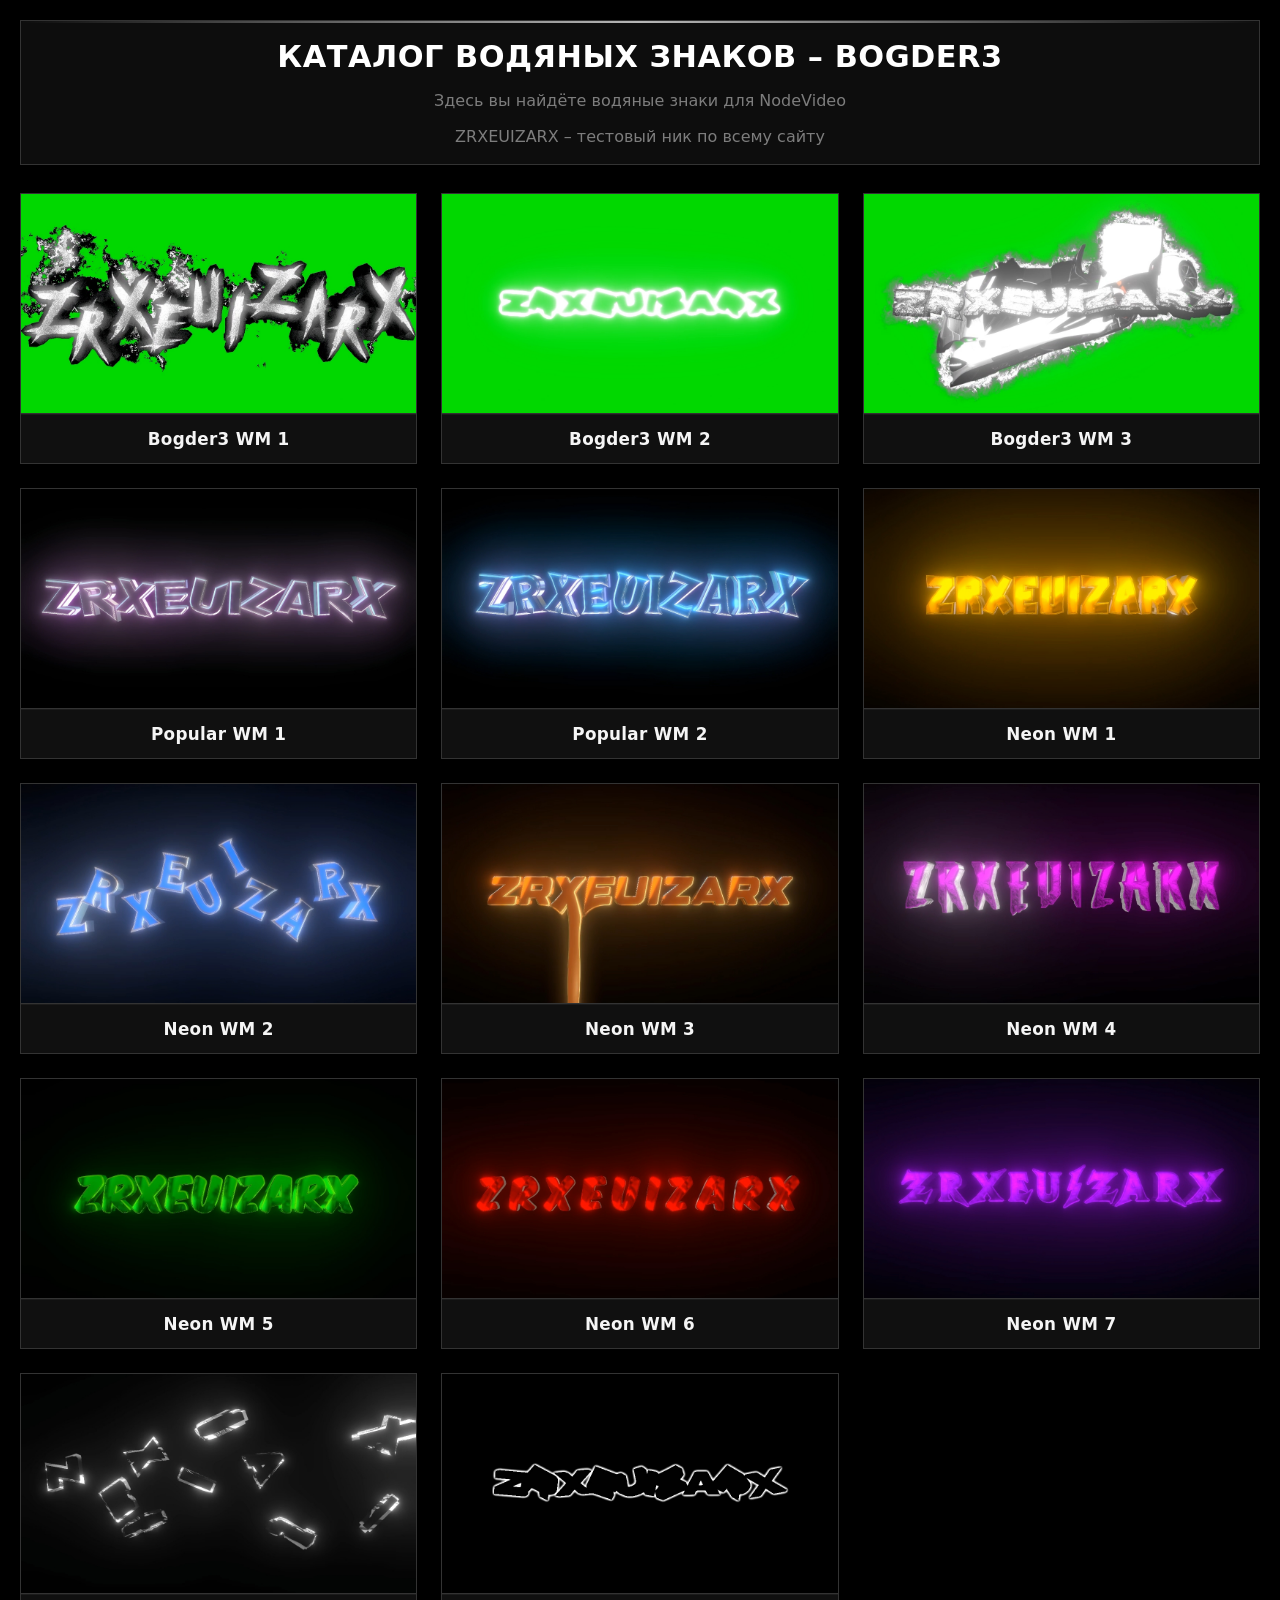
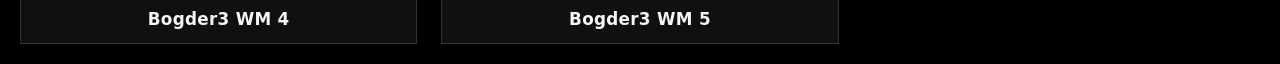
<file: index.html>
<!DOCTYPE html>
<html lang="ru">
<head>
    <meta charset="UTF-8">
    <meta name="viewport" content="width=device-width, initial-scale=1.0">
    <title>Каталог водяных знаков</title>
    <link rel="stylesheet" href="style.css">
</head>
<body>
    <header>
        <h1>Каталог водяных знаков  –  Bogder3</h1>
        <p>Здесь вы найдёте водяные знаки для NodeVideo</p>
        <p>ZRXEUIZARX – тестовый ник по всему сайту</p>
    </header>
    <main>
        <div class="grid" id="catalog"></div>
    </main>
    <script src="script.js"></script>
</body>
</html>
</file>
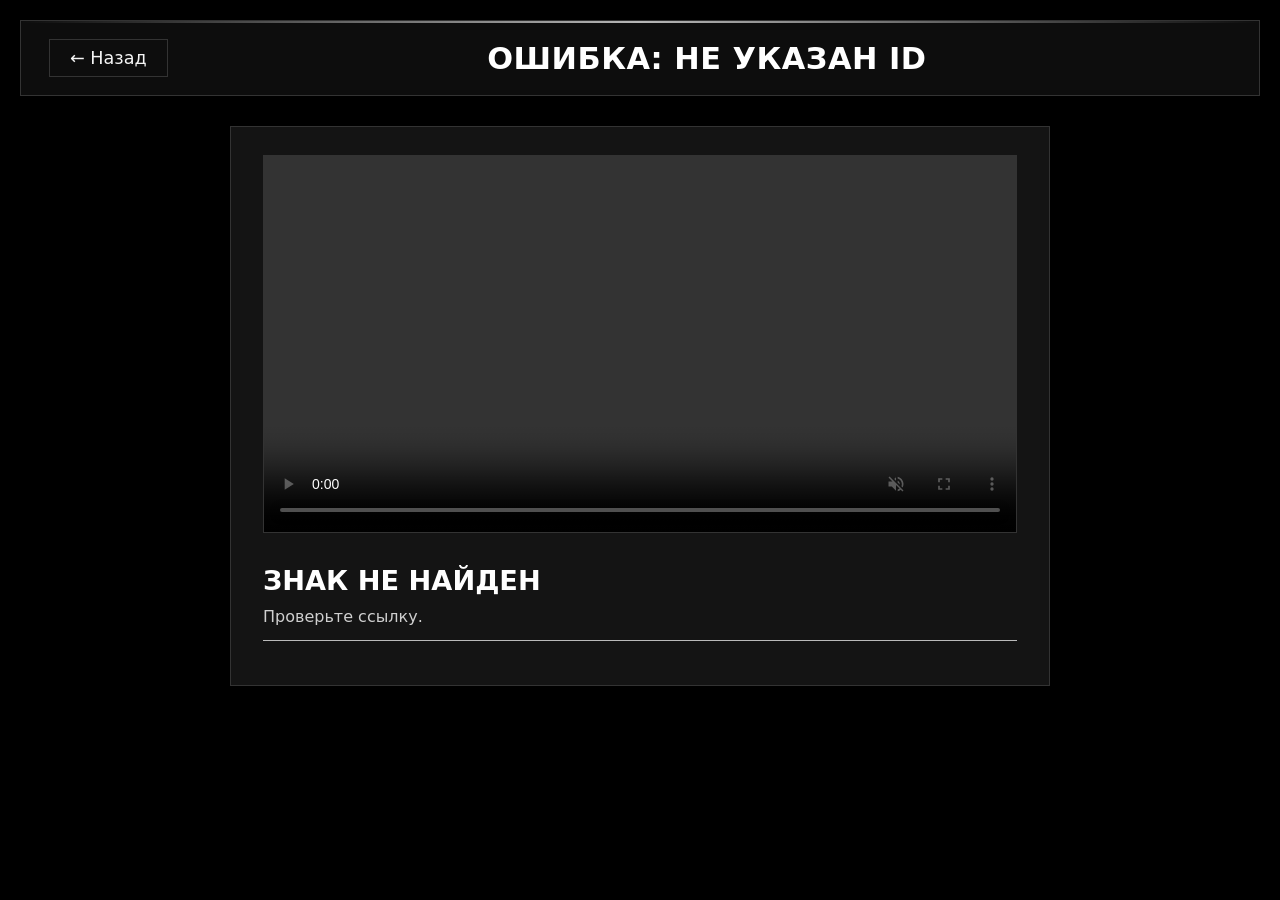
<file: wm.html>
<!DOCTYPE html>
<html lang="ru">
<head>
    <meta charset="UTF-8">
    <meta name="viewport" content="width=device-width, initial-scale=1.0">
    <title>Водяной знак</title>
    <link rel="stylesheet" href="style.css">
</head>
<body>
    <header>
        <a href="index.html" class="back-link">← Назад</a>
        <h1 id="wm-title">Водяной знак</h1>
    </header>
    <main>
        <div class="wm-detail">
            <video id="wm-video" controls loop autoplay muted></video>
            <div class="wm-info">
                <h2 id="wm-name"></h2>
                <p id="wm-description"></p>
                <p id="wm-author"></p>
                <a id="wm-download" href="#" download class="download-btn">⬇️ Скачать архив</a>
            </div>
        </div>
    </main>
    <script src="script.js"></script>
</body>
</html>
</file>
<file: style.css>
/* ================================================================
   NFT BATTLE — ЧЁРНО-БЕЛАЯ ТЕМА (без закруглений)
   ================================================================ */

:root {
    --bg: #000000;
    --surface-1: #0d0d0d;
    --surface-2: #141414;
    --surface-3: #101010;
    --border: #333333;
    --border-hover: #ffffff;

    --text: #f5f5f5;
    --text-muted: #999999;
    --text-body: #cfcfcf;

    --accent: #ffffff;
    --accent-dim: #bbbbbb;

    --ease: cubic-bezier(0.22, 1, 0.36, 1);
}

@media (prefers-reduced-motion: reduce) {
    *, *::before, *::after {
        animation-duration: 0.01ms !important;
        transition-duration: 0.01ms !important;
    }
}

/* ================================================================
   ОБЩИЕ СБРОСЫ
   ================================================================ */
* {
    margin: 0;
    padding: 0;
    box-sizing: border-box;
    border-radius: 0 !important;
}

body {
    font-family: 'Segoe UI', system-ui, -apple-system, sans-serif;
    background: var(--bg);
    color: var(--text);
    min-height: 100vh;
    padding: 20px;
}

::-webkit-scrollbar {
    width: 6px;
}
::-webkit-scrollbar-track {
    background: var(--surface-2);
}
::-webkit-scrollbar-thumb {
    background: var(--accent-dim);
}

/* ================================================================
   ШАПКА
   ================================================================ */
header {
    background: var(--surface-1);
    padding: 18px 28px;
    border: 1px solid var(--border);
    margin-bottom: 28px;
    display: flex;
    align-items: center;
    flex-wrap: wrap;
    gap: 15px;
    position: relative;
    overflow: hidden;
}

/* тонкая линия сверху — фирменная деталь */
header::before {
    content: "";
    position: absolute;
    top: 0;
    left: 0;
    right: 0;
    height: 2px;
    background: linear-gradient(90deg, transparent, var(--accent), transparent);
    opacity: 0.7;
}

header h1 {
    font-size: 1.9rem;
    flex: 1;
    text-align: center;
    color: var(--accent);
    letter-spacing: 0.5px;
    font-weight: 700;
    text-transform: uppercase;
}

header p {
    width: 100%;
    text-align: center;
    font-size: 1rem;
    opacity: 0.8;
    color: var(--text-muted);
    margin-top: 2px;
}

.back-link {
    color: var(--text);
    text-decoration: none;
    font-size: 1.1rem;
    background: transparent;
    padding: 8px 20px;
    border: 1px solid var(--border);
    transition: 0.25s var(--ease);
    font-weight: 500;
    display: inline-flex;
    align-items: center;
    gap: 6px;
}

.back-link:hover,
.back-link:focus-visible {
    background: var(--accent);
    color: #000000;
    border-color: var(--border-hover);
    transform: translateY(-2px);
}

.back-link:focus-visible {
    outline: 2px solid var(--accent);
    outline-offset: 2px;
}

/* ================================================================
   СЕТКА КАТАЛОГА
   ================================================================ */
.grid {
    display: grid;
    grid-template-columns: repeat(3, 1fr);
    gap: 24px;
    max-width: 1300px;
    margin: 0 auto;
}

/* ================================================================
   КАРТОЧКА
   ================================================================ */
.card {
    background: var(--surface-3);
    overflow: hidden;
    border: 1px solid var(--border);
    cursor: pointer;
    transition: transform 0.35s var(--ease), box-shadow 0.35s var(--ease), border-color 0.35s var(--ease);
    display: flex;
    flex-direction: column;
    position: relative;
}

.card:hover,
.card:focus-visible {
    border-color: var(--border-hover);
    transform: translateY(-8px);
    box-shadow: 0 16px 40px rgba(255, 255, 255, 0.08);
}

.card img {
    width: 100%;
    height: 220px;
    object-fit: cover;
    display: block;
    border-bottom: 1px solid var(--border);
    transition: transform 0.5s var(--ease);
}

.card:hover img {
    transform: scale(1.04);
}

.card .card-title {
    padding: 14px 10px;
    text-align: center;
    font-weight: 600;
    font-size: 1.05rem;
    color: var(--text);
    letter-spacing: 0.3px;
    border-top: 1px solid rgba(255, 255, 255, 0.05);
}

/* ================================================================
   СТРАНИЦА ДЕТАЛЕЙ WM
   ================================================================ */
.wm-detail {
    max-width: 820px;
    margin: 30px auto;
    padding: 28px 32px 34px;
    background: var(--surface-2);
    border: 1px solid var(--border);
    transition: 0.3s var(--ease);
}

.wm-detail video {
    width: 100%;
    max-height: 520px;
    background: #000000;
    outline: none;
    border: 1px solid var(--border);
}

.wm-info {
    margin-top: 28px;
    overflow: hidden;
    width: 100%;
}

.wm-info h2 {
    font-size: 1.7rem;
    margin-bottom: 8px;
    font-weight: 700;
    color: var(--accent);
    display: inline-block;
    text-transform: uppercase;
}

.wm-info p {
    font-size: 1rem;
    line-height: 1.6;
    margin-bottom: 10px;
    color: var(--text-body);
}

#wm-author {
    font-weight: 500;
    color: var(--accent);
    border-bottom: 1px solid var(--accent-dim);
}

/* ================================================================
   КНОПКИ
   ================================================================ */
.download-btn {
    display: inline-block;
    max-width: 100%;
    box-sizing: border-box;
    overflow-wrap: break-word;
    word-break: break-word;
    white-space: normal;
    margin-top: 16px;
    background: var(--accent);
    color: #000000;
    padding: 13px 34px;
    text-decoration: none;
    font-weight: 700;
    font-size: 1rem;
    border: 1px solid var(--accent);
    transition: 0.25s var(--ease);
    cursor: pointer;
    text-align: center;
    letter-spacing: 0.3px;
    text-transform: uppercase;
}

.download-btn:hover {
    background: transparent;
    color: var(--accent);
    box-shadow: 0 0 0 1px var(--accent) inset;
}

.download-btn:active {
    transform: scale(0.96);
}

.download-btn:focus-visible {
    outline: 2px solid var(--accent);
    outline-offset: 3px;
}

/* ================================================================
   АДАПТИВ
   ================================================================ */
@media (max-width: 768px) {
    body {
        padding: 12px;
    }

    header {
        flex-direction: column;
        align-items: stretch;
        gap: 12px;
        padding: 16px;
    }

    header h1 {
        font-size: 1.5rem;
        text-align: center;
    }

    .back-link {
        align-self: center;
        font-size: 1rem;
        padding: 6px 16px;
    }

    .grid {
        grid-template-columns: 1fr;
        gap: 18px;
    }

    .card img {
        height: 180px;
    }

    .wm-detail {
        padding: 18px 16px 24px;
        margin: 16px 0;
    }

    .wm-detail video {
        max-height: 300px;
    }

    .wm-info h2 {
        font-size: 1.4rem;
    }

    .download-btn {
        width: 100%;
        text-align: center;
    }
}

@media (max-width: 480px) {
    header h1 {
        font-size: 1.2rem;
    }
    .card img {
        height: 150px;
    }
    .wm-detail video {
        max-height: 220px;
    }
    .wm-info h2 {
        font-size: 1.2rem;
    }
    .wm-info p {
        font-size: 0.95rem;
    }
}
</file>
